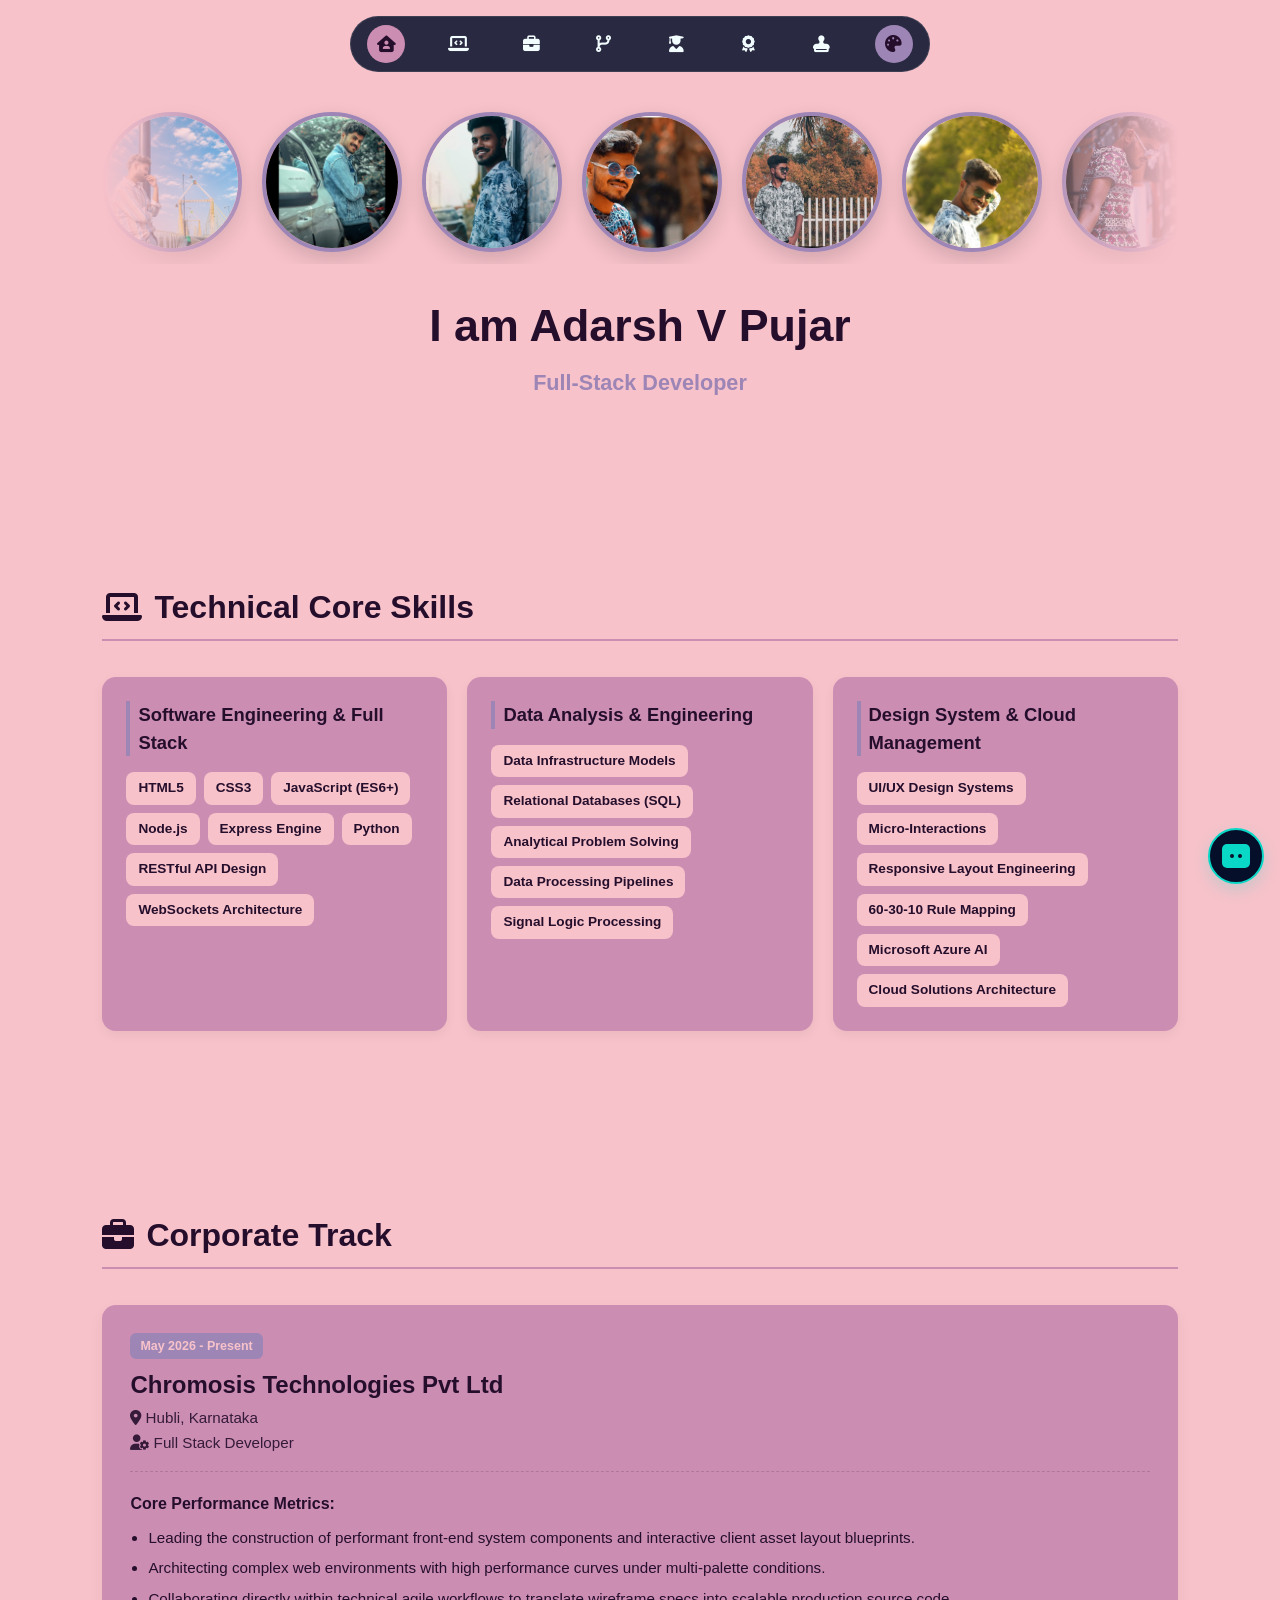
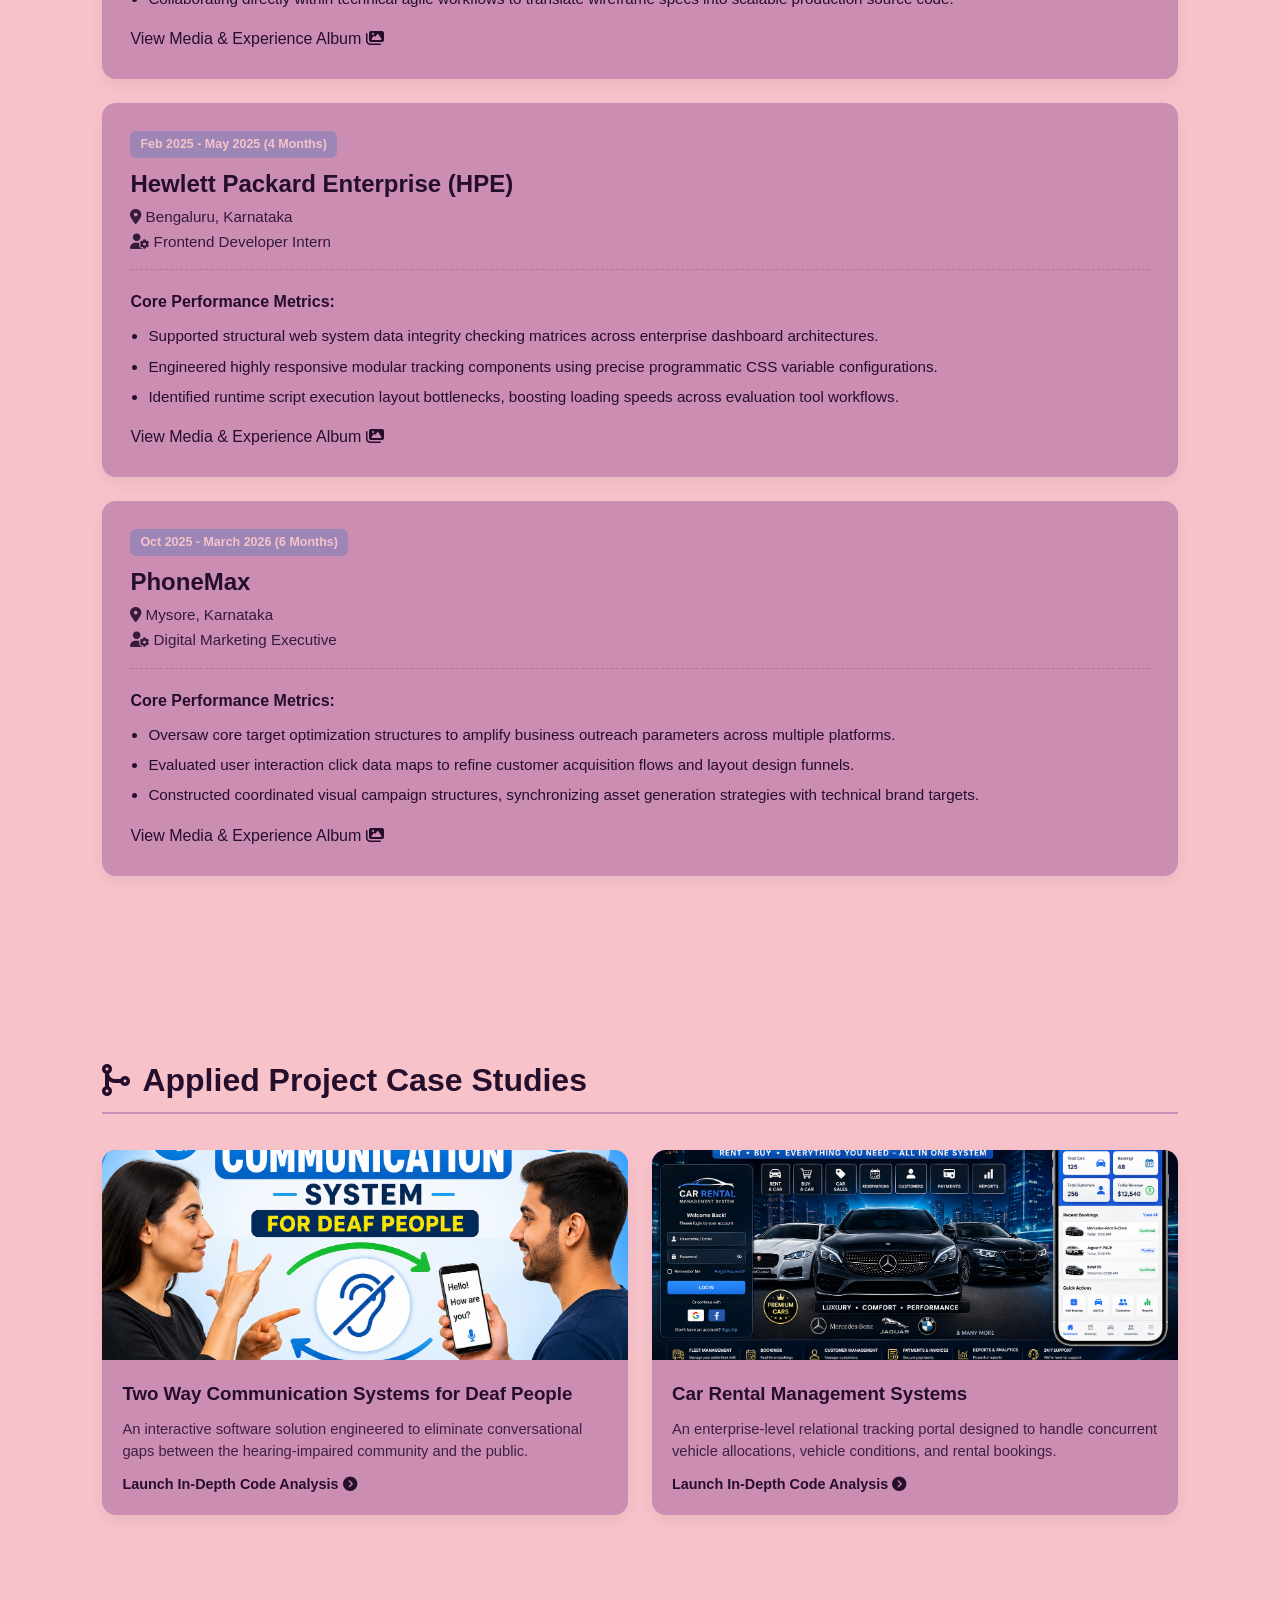
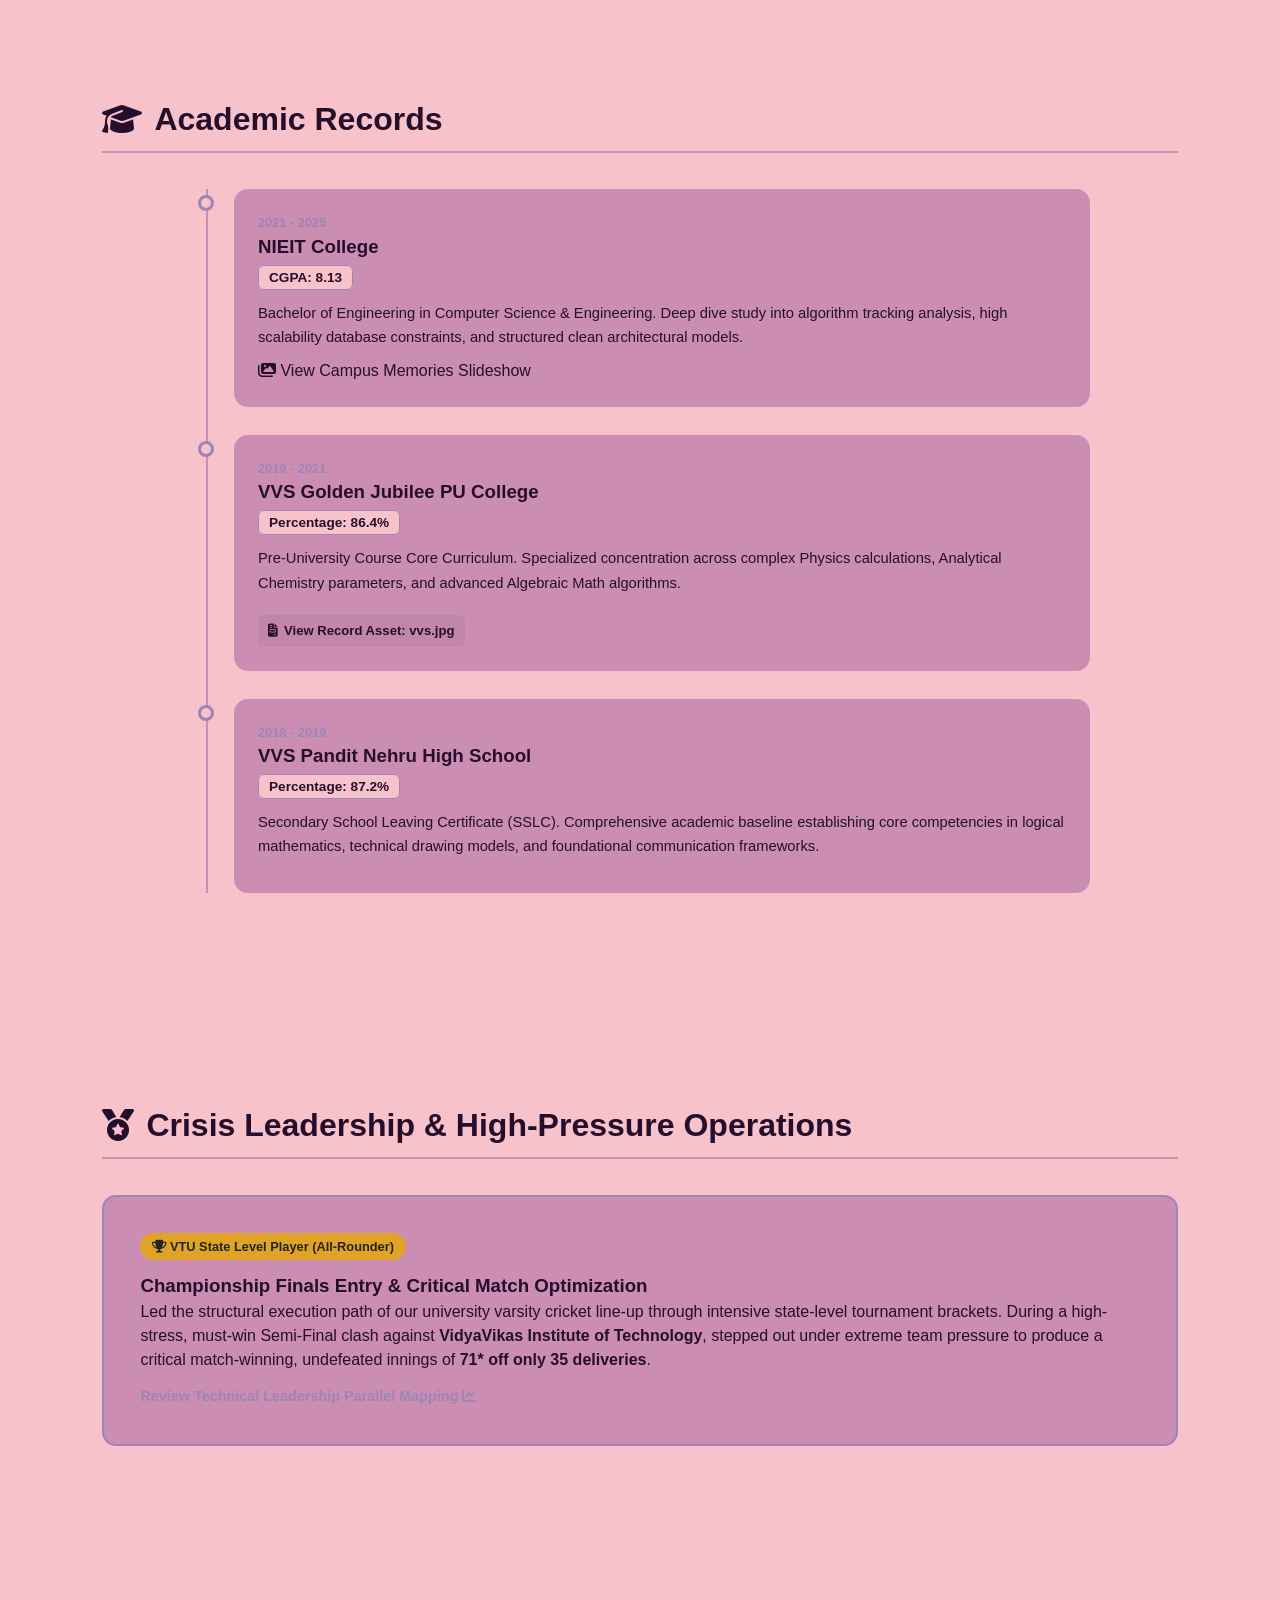
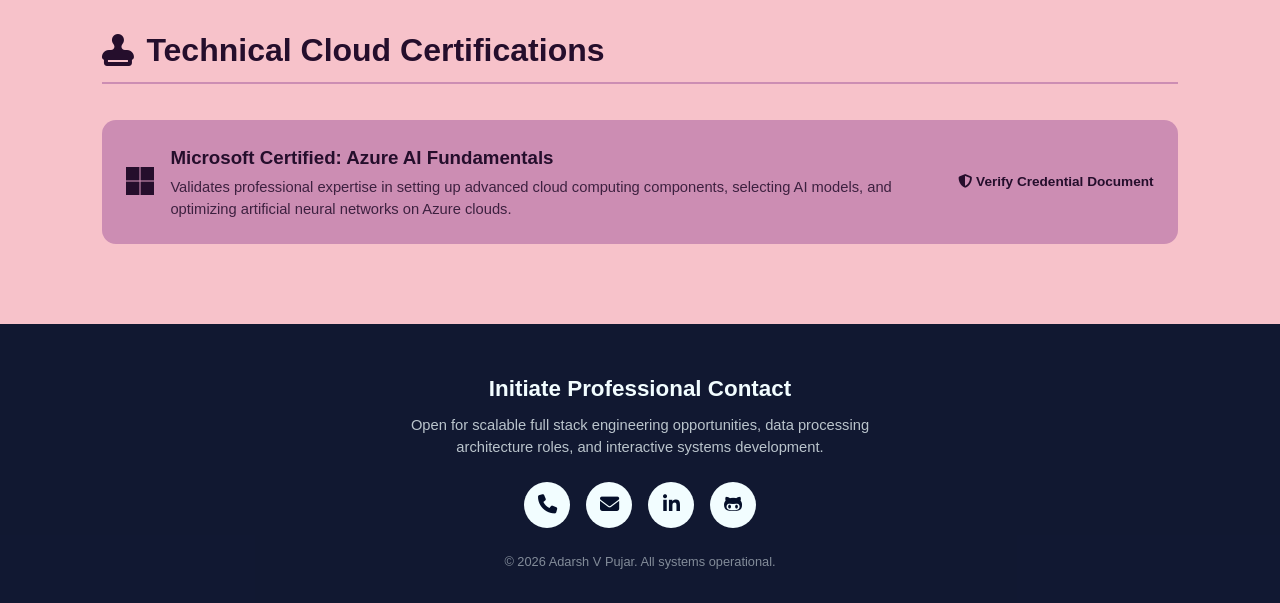
<file: index.html>
<!DOCTYPE html>
<html lang="en">
<head>
    <meta charset="UTF-8">
    <meta name="viewport" content="width=device-width, initial-scale=1.0">
    <title>Adarsh V Pujar | Engineering Portfolio</title>
    <link rel="stylesheet" href="style.css">
    <link rel="stylesheet" href="https://cdnjs.cloudflare.com/ajax/libs/font-awesome/6.4.0/css/all.min.css">
</head>
<body>

    <div id="loader-screen" class="loader-screen">
        <div class="loader-element"></div>
        <p class="loader-text">INITIALIZING DIGITAL PORTFOLIO</p>
    </div>

    <div id="app-content" class="hidden-node">
        
        <header class="app-header">
            <nav class="nav-bar">
                <a href="#hero" class="nav-item active" title="Home"><i class="fa-solid fa-house-user"></i></a>
                <a href="#skills" class="nav-item" title="Technical Skills"><i class="fa-solid fa-laptop-code"></i></a>
                <a href="#experience" class="nav-item" title="Experience"><i class="fa-solid fa-briefcase"></i></a>
                <a href="#projects" class="nav-item" title="Projects"><i class="fa-solid fa-code-branch"></i></a>
                <a href="#education" class="nav-item" title="Education"><i class="fa-solid fa-user-graduate"></i></a>
                <a href="#achievements" class="nav-item" title="Achievements"><i class="fa-solid fa-award"></i></a>
                <a href="#certifications" class="nav-item" title="Certifications"><i class="fa-solid fa-stamp"></i></a>
                <button class="theme-toggle-node" id="global-palette-switcher" onclick="cyclePortfolioPalette()" title="Cycle Color Palettes">
                    <i class="fa-solid fa-palette"></i>
                </button>
            </nav>
        </header>

        <section id="hero">
            <div class="hero-container">
                <div class="carousel-viewport" id="hero-carousel">
                    <div class="carousel-track">
                        <img src="profile.jpg" alt="Adarsh Profile" class="carousel-item">
                        <img src="profile1.jpg" alt="Adarsh Profile 1" class="carousel-item">
                        <img src="profile2.jpg" alt="Adarsh Profile 2" class="carousel-item">
                        <img src="profile3.jpg" alt="Adarsh Profile 3" class="carousel-item">
                        <img src="profile4.jpg" alt="Adarsh Profile 4" class="carousel-item">
                        <img src="profile5.jpg" alt="Adarsh Profile 5" class="carousel-item">
                        <img src="profile6.jpg" alt="Adarsh Profile 6" class="carousel-item">
                        <img src="profile7.jpg" alt="Adarsh Profile 7" class="carousel-item">
                        <img src="profile8.jpg" alt="Adarsh Profile 8" class="carousel-item">
                        <img src="profile.jpg" alt="Adarsh Profile" class="carousel-item">
                        <img src="profile1.jpg" alt="Adarsh Profile 1" class="carousel-item">
                        <img src="profile2.jpg" alt="Adarsh Profile 2" class="carousel-item">
                        <img src="profile3.jpg" alt="Adarsh Profile 3" class="carousel-item">
                        <img src="profile4.jpg" alt="Adarsh Profile 4" class="carousel-item">
                        <img src="profile5.jpg" alt="Adarsh Profile 5" class="carousel-item">
                        <img src="profile6.jpg" alt="Adarsh Profile 6" class="carousel-item">
                        <img src="profile7.jpg" alt="Adarsh Profile 7" class="carousel-item">
                        <img src="profile8.jpg" alt="Adarsh Profile 8" class="carousel-item">
                    </div>
                </div>

                <div class="hero-meta-block">
                    <h1 class="hero-title">I am Adarsh V Pujar</h1>
                    <div class="rolling-text-box">
                        <span class="roll-node active">Full-Stack Developer</span>
                        <span class="roll-node">Data Analyst</span>
                        <span class="roll-node">UI/UX Engineer</span>
                        <span class="roll-node">Creative Technologist</span>
                    </div>
                </div>
            </div>
        </section>

        <section id="skills">
            <h2 class="block-heading"><i class="fa-solid fa-laptop-code"></i> Technical Core Skills</h2>
            <div class="skills-wrapper">
                <div class="skills-category-card">
                    <h3>Software Engineering & Full Stack</h3>
                    <div class="skills-badges-grid">
                        <span class="skill-pill">HTML5</span>
                        <span class="skill-pill">CSS3</span>
                        <span class="skill-pill">JavaScript (ES6+)</span>
                        <span class="skill-pill">Node.js</span>
                        <span class="skill-pill">Express Engine</span>
                        <span class="skill-pill">Python</span>
                        <span class="skill-pill">RESTful API Design</span>
                        <span class="skill-pill">WebSockets Architecture</span>
                    </div>
                </div>
                <div class="skills-category-card">
                    <h3>Data Analysis & Engineering</h3>
                    <div class="skills-badges-grid">
                        <span class="skill-pill">Data Infrastructure Models</span>
                        <span class="skill-pill">Relational Databases (SQL)</span>
                        <span class="skill-pill">Analytical Problem Solving</span>
                        <span class="skill-pill">Data Processing Pipelines</span>
                        <span class="skill-pill">Signal Logic Processing</span>
                    </div>
                </div>
                <div class="skills-category-card">
                    <h3>Design System & Cloud Management</h3>
                    <div class="skills-badges-grid">
                        <span class="skill-pill">UI/UX Design Systems</span>
                        <span class="skill-pill">Micro-Interactions</span>
                        <span class="skill-pill">Responsive Layout Engineering</span>
                        <span class="skill-pill">60-30-10 Rule Mapping</span>
                        <span class="skill-pill">Microsoft Azure AI</span>
                        <span class="skill-pill">Cloud Solutions Architecture</span>
                    </div>
                </div>
            </div>
        </section>

        <section id="experience">
            <h2 class="block-heading"><i class="fa-solid fa-briefcase"></i> Corporate Track</h2>
            <div class="deck-grid">
                
                <div class="deck-card" onclick="openGallery('chromosis')">
                    <div class="card-front-summary">
                        <span class="timeline-stamp-badge">May 2026 - Present</span>
                        <h3 class="company-name-text">Chromosis Technologies Pvt Ltd</h3>
                        <p class="location-text-row"><i class="fa-solid fa-location-dot"></i> Hubli, Karnataka</p>
                        <p class="role-title-row"><i class="fa-solid fa-user-gear"></i> Full Stack Developer</p>
                    </div>
                    <div class="card-interior-details">
                        <h4 class="section-sub-label">Core Performance Metrics:</h4>
                        <ul class="bullet-metrics-list">
                            <li>Leading the construction of performant front-end system components and interactive client asset layout blueprints.</li>
                            <li>Architecting complex web environments with high performance curves under multi-palette conditions.</li>
                            <li>Collaborating directly within technical agile workflows to translate wireframe specs into scalable production source code.</li>
                        </ul>
                        <span class="deck-action-link">View Media & Experience Album <i class="fa-solid fa-images"></i></span>
                    </div>
                </div>

                <div class="deck-card" onclick="openGallery('hpe')">
                    <div class="card-front-summary">
                        <span class="timeline-stamp-badge">Feb 2025 - May 2025 (4 Months)</span>
                        <h3 class="company-name-text">Hewlett Packard Enterprise (HPE)</h3>
                        <p class="location-text-row"><i class="fa-solid fa-location-dot"></i> Bengaluru, Karnataka</p>
                        <p class="role-title-row"><i class="fa-solid fa-user-gear"></i> Frontend Developer Intern</p>
                    </div>
                    <div class="card-interior-details">
                        <h4 class="section-sub-label">Core Performance Metrics:</h4>
                        <ul class="bullet-metrics-list">
                            <li>Supported structural web system data integrity checking matrices across enterprise dashboard architectures.</li>
                            <li>Engineered highly responsive modular tracking components using precise programmatic CSS variable configurations.</li>
                            <li>Identified runtime script execution layout bottlenecks, boosting loading speeds across evaluation tool workflows.</li>
                        </ul>
                        <span class="deck-action-link">View Media & Experience Album <i class="fa-solid fa-images"></i></span>
                    </div>
                </div>

                <div class="deck-card" onclick="openGallery('phonemax')">
                    <div class="card-front-summary">
                        <span class="timeline-stamp-badge">Oct 2025 - March 2026 (6 Months)</span>
                        <h3 class="company-name-text">PhoneMax</h3>
                        <p class="location-text-row"><i class="fa-solid fa-location-dot"></i> Mysore, Karnataka</p>
                        <p class="role-title-row"><i class="fa-solid fa-user-gear"></i> Digital Marketing Executive</p>
                    </div>
                    <div class="card-interior-details">
                        <h4 class="section-sub-label">Core Performance Metrics:</h4>
                        <ul class="bullet-metrics-list">
                            <li>Oversaw core target optimization structures to amplify business outreach parameters across multiple platforms.</li>
                            <li>Evaluated user interaction click data maps to refine customer acquisition flows and layout design funnels.</li>
                            <li>Constructed coordinated visual campaign structures, synchronizing asset generation strategies with technical brand targets.</li>
                        </ul>
                        <span class="deck-action-link">View Media & Experience Album <i class="fa-solid fa-images"></i></span>
                    </div>
                </div>

            </div>
        </section>

        <section id="projects">
            <h2 class="block-heading"><i class="fa-solid fa-code-merge"></i> Applied Project Case Studies</h2>
            <div class="projects-grid">
                
                <div class="project-box" onclick="openProject('deaf-comm')">
                    <div class="img-container">
                        <img src="project1.jpg" alt="Two Way Communication System" class="project-img">
                    </div>
                    <div class="project-content">
                        <h3>Two Way Communication Systems for Deaf People</h3>
                        <p class="project-summary-intro">An interactive software solution engineered to eliminate conversational gaps between the hearing-impaired community and the public.</p>
                        <span class="project-btn-tag">Launch In-Depth Code Analysis <i class="fa-solid fa-circle-chevron-right"></i></span>
                    </div>
                </div>

                <div class="project-box" onclick="openProject('car-rental')">
                    <div class="img-container">
                        <img src="project2.jpg" alt="Car Rental Architecture" class="project-img">
                    </div>
                    <div class="project-content">
                        <h3>Car Rental Management Systems</h3>
                        <p class="project-summary-intro">An enterprise-level relational tracking portal designed to handle concurrent vehicle allocations, vehicle conditions, and rental bookings.</p>
                        <span class="project-btn-tag">Launch In-Depth Code Analysis <i class="fa-solid fa-circle-chevron-right"></i></span>
                    </div>
                </div>

            </div>
        </section>

        <section id="education">
            <h2 class="block-heading"><i class="fa-solid fa-graduation-cap"></i> Academic Records</h2>
            <div class="matrix-timeline">
                
                <div class="matrix-item" onclick="openGallery('nieit')">
                    <div class="matrix-bullet"></div>
                    <div class="matrix-inner">
                        <div class="front-edu-grid">
                            <span class="matrix-timeline-span">2021 - 2025</span>
                            <h3>NIEIT College</h3>
                            <div class="academic-stats-row">
                                <span class="stat-badge">CGPA: 8.13</span>
                            </div>
                        </div>
                        <p class="edu-desc-text">Bachelor of Engineering in Computer Science & Engineering. Deep dive study into algorithm tracking analysis, high scalability database constraints, and structured clean architectural models.</p>
                        <span class="deck-action-link"><i class="fa-solid fa-images"></i> View Campus Memories Slideshow</span>
                    </div>
                </div>

                <div class="matrix-item" onclick="openSingleDocument('vvs.jpg')">
                    <div class="matrix-bullet"></div>
                    <div class="matrix-inner">
                        <div class="front-edu-grid">
                            <span class="matrix-timeline-span">2019 - 2021</span>
                            <h3>VVS Golden Jubilee PU College</h3>
                            <div class="academic-stats-row">
                                <span class="stat-badge">Percentage: 86.4%</span>
                            </div>
                        </div>
                        <p class="edu-desc-text">Pre-University Course Core Curriculum. Specialized concentration across complex Physics calculations, Analytical Chemistry parameters, and advanced Algebraic Math algorithms.</p>
                        <div class="file-tag"><i class="fa-solid fa-file-invoice"></i> View Record Asset: vvs.jpg</div>
                    </div>
                </div>

                <div class="matrix-item">
                    <div class="matrix-bullet"></div>
                    <div class="matrix-inner">
                        <div class="front-edu-grid">
                            <span class="matrix-timeline-span">2018 - 2019</span>
                            <h3>VVS Pandit Nehru High School</h3>
                            <div class="academic-stats-row">
                                <span class="stat-badge">Percentage: 87.2%</span>
                            </div>
                        </div>
                        <p class="edu-desc-text">Secondary School Leaving Certificate (SSLC). Comprehensive academic baseline establishing core competencies in logical mathematics, technical drawing models, and foundational communication frameworks.</p>
                    </div>
                </div>

            </div>
        </section>

        <section id="achievements">
            <h2 class="block-heading"><i class="fa-solid fa-medal"></i> Crisis Leadership & High-Pressure Operations</h2>
            <div class="athletics-banner" onclick="openStructuredAchievement()">
                <div class="athletics-content">
                    <span class="gold-badge-node"><i class="fa-solid fa-trophy"></i> VTU State Level Player (All-Rounder)</span>
                    <h3>Championship Finals Entry & Critical Match Optimization</h3>
                    <p>Led the structural execution path of our university varsity cricket line-up through intensive state-level tournament brackets. During a high-stress, must-win Semi-Final clash against <strong>VidyaVikas Institute of Technology</strong>, stepped out under extreme team pressure to produce a critical match-winning, undefeated innings of <strong>71* off only 35 deliveries</strong>.</p>
                    <span class="analytics-cta">Review Technical Leadership Parallel Mapping <i class="fa-solid fa-chart-line"></i></span>
                </div>
            </div>
        </section>

        <section id="certifications">
            <h2 class="block-heading"><i class="fa-solid fa-stamp"></i> Technical Cloud Certifications</h2>
            <div class="certifications-row">
                <div class="cert-card-container" onclick="openCertificationDocument()">
                    <div class="cert-icon-wrapper"><i class="fa-brands fa-microsoft"></i></div>
                    <div class="cert-txt-block">
                        <h3>Microsoft Certified: Azure AI Fundamentals</h3>
                        <p class="cert-short-summary">Validates professional expertise in setting up advanced cloud computing components, selecting AI models, and optimizing artificial neural networks on Azure clouds.</p>
                    </div>
                    <span class="verify-badge"><i class="fa-solid fa-shield-halved"></i> Verify Credential Document</span>
                </div>
            </div>
        </section>

        <footer class="app-footer">
            <div class="footer-core">
                <div class="footer-statement">
                    <h3>Initiate Professional Contact</h3>
                    <p>Open for scalable full stack engineering opportunities, data processing architecture roles, and interactive systems development.</p>
                </div>
                <div class="footer-icons-centered-block">
                    <a href="tel:+91XXXXXXXXXX" class="social-gateway phone" title="Secure Voice Communications"><i class="fa-solid fa-phone"></i></a>
                    <a href="mailto:your-email@domain.com" class="social-gateway email" target="_blank" title="Direct Mail Gateway"><i class="fa-solid fa-envelope"></i></a>
                    <a href="https://linkedin.com/in/yourusername" class="social-gateway linkedin" target="_blank" title="LinkedIn Professional Registry"><i class="fa-brands fa-linkedin-in"></i></a>
                    <a href="https://github.com/yourusername" class="social-gateway github" target="_blank" title="GitHub Source Repositories"><i class="fa-brands fa-github-alt"></i></a>
                </div>
            </div>
            <div class="footer-copyright-node">
                &copy; 2026 Adarsh V Pujar. All systems operational.
            </div>
        </footer>

        <div class="bot-system-parent">
            <div class="bot-window-frame" id="chatbot-frame">
                <div class="bot-window-header">
                    <div class="bot-avatar-wrapper">
                        <i class="fa-solid fa-robot"></i>
                        <span class="alive-indicator"></span>
                    </div>
                    <div>
                        <h4>AVP Digital Engine</h4>
                        <span class="bot-sub">Automated Core Agent</span>
                    </div>
                    <button class="bot-close-btn" onclick="toggleChatbotState()"><i class="fa-solid fa-square-xmark"></i></button>
                </div>
                <div class="bot-window-logs" id="chatbot-logs">
                    <div class="bot-bubble system">Engine initialized. Inquire regarding Adarsh's tech stack, corporate history, or match-winning athletics records.</div>
                </div>
                <div class="bot-window-inputs">
                    <input type="text" id="chatbot-input-field" placeholder="Query corporate history, tech stack..." onkeypress="handleChatbotKeyPress(event)">
                    <button class="bot-submit-btn" onclick="executeChatbotQuery()"><i class="fa-solid fa-paper-plane"></i></button>
                </div>
            </div>
            <button class="bot-floating-trigger-node" id="chatbot-trigger" onclick="toggleChatbotState()" title="Deploy Virtual Core Engine">
                <div class="mechanical-head">
                    <div class="mechanical-ears"></div>
                    <div class="mechanical-face">
                        <div class="mechanical-eyes">
                            <span class="eye-lens left-eye"></span>
                            <span class="eye-lens right-eye"></span>
                        </div>
                    </div>
                </div>
            </button>
        </div>

        <div id="universal-modal" class="modal-backdrop" onclick="closeActiveModalWindow()">
            <div class="modal-box-body" onclick="event.stopPropagation()">
                <button class="modal-close-trigger" onclick="closeActiveModalWindow()"><i class="fa-solid fa-circle-xmark"></i></button>
                <div id="modal-injection-point"></div>
            </div>
        </div>

    </div>

    <script src="script.js"></script>
</body>
</html>
</file>
<file: style.css>
/* --- 1. Global Multi-Palette State Variables Engine --- */
:root {
    /* Set Default Palette Initially (Theme 1: Salmverse) */
    --bg-primary: #f7c2ca;
    --bg-secondary: #cc8db3;
    --font-primary: #250e2c;
    --font-secondary: #837ab6;
    --accent: #9d85b6;
    --fluid-radius: 14px;
    --bezier-speed: all 0.4s cubic-bezier(0.16, 1, 0.3, 1);
}

/* Hard-Coded Core Alignment Overrides for All 7 Palettes via Specific Classes */
body.palette-0 {
    --bg-primary: #f7c2ca; --bg-secondary: #cc8db3; --font-primary: #250e2c; --font-secondary: #837ab6; --accent: #9d85b6;
}
body.palette-1 {
    --bg-primary: #22251d; --bg-secondary: #796841; --font-primary: #e2b662; --font-secondary: #a57928; --accent: #e1a327;
}
body.palette-2 {
    --bg-primary: #d0cece; --bg-secondary: #b1b2a6; --font-primary: #2c1614; --font-secondary: #4e0e12; --accent: #80101a;
}
body.palette-3 {
    --bg-primary: #DADEE1; --bg-secondary: #B9D8E1; --font-primary: #0D1A2F; --font-secondary: #447F98; --accent: #629BB5;
}
body.palette-4 {
    --bg-primary: #F2FDFF; --bg-secondary: #B8A9FF; --font-primary: #050F2A; --font-secondary: #7BBBFF; --accent: #050F2A;
}
body.palette-5 {
    --bg-primary: #d5faf9; --bg-secondary: #96d2c2; --font-primary: #4fc7a7; --font-secondary: #6dd0b7; --accent: #7fe3d7;
}
body.palette-6 {
    --bg-primary: #17364F; --bg-secondary: #0D1A2F; --font-primary: #DADEE1; --font-secondary: #411E3A; --accent: #BD0927;
}

* {
    box-sizing: border-box;
    margin: 0;
    padding: 0;
    scroll-behavior: smooth;
}

body {
    background-color: var(--bg-primary);
    color: var(--font-primary);
    font-family: -apple-system, BlinkMacSystemFont, "Segoe UI", Roboto, sans-serif;
    overflow-x: hidden;
    line-height: 1.5;
    transition: background-color 0.4s ease, color 0.4s ease;
}

.hidden-node { display: none !important; }

/* --- 2. Loader Viewport Settings --- */
.loader-screen {
    position: fixed;
    inset: 0;
    background-color: #050F2A;
    display: flex;
    flex-direction: column;
    justify-content: center;
    align-items: center;
    z-index: 9999;
}

.loader-element {
    width: 44px;
    height: 44px;
    border: 3px solid rgba(255,255,255,0.1);
    border-top: 3px solid #7BBBFF;
    border-radius: 50%;
    animation: spinTrack 0.75s linear infinite;
}

.loader-text {
    margin-top: 24px;
    font-size: 11px;
    letter-spacing: 0.3em;
    color: #7BBBFF;
    font-weight: 600;
}

@keyframes spinTrack { to { transform: rotate(360deg); } }

/* --- 3. Fluid Adaptive Sticky Layout Navigation --- */
.app-header {
    position: fixed;
    top: 16px;
    left: 50%;
    transform: translateX(-50%);
    z-index: 2000;
    width: 90%;
    max-width: 580px;
}

.nav-bar {
    background: rgba(5, 15, 42, 0.85);
    backdrop-filter: blur(12px);
    -webkit-backdrop-filter: blur(12px);
    padding: 8px 16px;
    border-radius: 40px;
    display: flex;
    justify-content: space-between;
    align-items: center;
    border: 1px solid rgba(255, 255, 255, 0.1);
}

.nav-item {
    color: #F2FDFF;
    font-size: 1.05rem;
    width: 38px;
    height: 38px;
    display: flex;
    align-items: center;
    justify-content: center;
    border-radius: 50%;
    text-decoration: none;
    transition: var(--bezier-speed);
}

.nav-item:hover, .nav-item.active {
    background-color: var(--bg-secondary);
    color: var(--font-primary);
}

/* Theming Switcher Circular Custom Trigger Link */
.theme-toggle-node {
    background: var(--accent);
    color: var(--font-primary);
    border: none;
    width: 38px;
    height: 38px;
    border-radius: 50%;
    cursor: pointer;
    display: flex;
    align-items: center;
    justify-content: center;
    font-size: 1.05rem;
    transition: var(--bezier-speed);
}

.theme-toggle-node:hover {
    transform: scale(1.1) rotate(20deg);
}

/* --- 4. Content Area Layout Settings --- */
section {
    padding: 100px 8% 80px 8%;
    transition: var(--bezier-speed);
}

.block-heading {
    font-size: 2rem;
    font-weight: 800;
    margin-bottom: 36px;
    display: flex;
    align-items: center;
    gap: 12px;
    border-bottom: 2px solid var(--bg-secondary);
    padding-bottom: 8px;
}

/* --- 5. Profile Picture Carousel Module --- */
.hero-container {
    max-width: 1100px;
    margin: 0 auto;
    display: flex;
    flex-direction: column;
    align-items: center;
    gap: 28px;
}

.carousel-viewport {
    width: 100%;
    overflow: hidden;
    position: relative;
    padding: 12px 0;
    mask-image: linear-gradient(to right, transparent, #000 15%, #000 85%, transparent);
    -webkit-mask-image: linear-gradient(to right, transparent, #000 15%, #000 85%, transparent);
}

.carousel-track {
    display: flex;
    gap: 20px;
    width: max-content;
    animation: continuousRollLoop 26s linear infinite;
}

.carousel-viewport:hover .carousel-track {
    animation-play-state: paused;
}

.carousel-item {
    width: 140px;
    height: 140px;
    border-radius: 50%;
    object-fit: cover;
    border: 4px solid var(--accent);
    box-shadow: 0 8px 20px rgba(0,0,0,0.15);
    transition: var(--bezier-speed);
}

@keyframes continuousRollLoop {
    0% { transform: translateX(0); }
    100% { transform: translateX(calc(-50% - 10px)); }
}

/* Hero Headline Module Text-Rolling Layout */
.hero-meta-block { text-align: center; }
.hero-title { font-size: 2.8rem; font-weight: 900; margin-bottom: 8px; }
.rolling-text-box { height: 36px; overflow: hidden; position: relative; width: 280px; margin: 0 auto; }

.roll-node {
    font-size: 1.35rem;
    font-weight: 700;
    color: var(--accent);
    position: absolute;
    left: 0; right: 0;
    transform: translateY(40px);
    opacity: 0;
    transition: transform 0.45s cubic-bezier(0.76, 0, 0.24, 1), opacity 0.3s ease;
}
.roll-node.active { transform: translateY(0); opacity: 1; }
.roll-node.exit { transform: translateY(-40px); opacity: 0; }

/* --- 6. Technical Skills Layout Modules --- */
.skills-wrapper {
    display: grid;
    grid-template-columns: repeat(auto-fit, minmax(280px, 1fr));
    gap: 20px;
}

.skills-category-card {
    background-color: var(--bg-secondary);
    padding: 24px;
    border-radius: var(--fluid-radius);
    box-shadow: 0 4px 12px rgba(0,0,0,0.05);
}

.skills-category-card h3 {
    font-size: 1.15rem;
    margin-bottom: 16px;
    border-left: 4px solid var(--accent);
    padding-left: 8px;
}

.skills-badges-grid {
    display: flex;
    flex-wrap: wrap;
    gap: 8px;
}

.skill-pill {
    background: var(--bg-primary);
    color: var(--font-primary);
    padding: 6px 12px;
    font-size: 0.85rem;
    font-weight: 600;
    border-radius: 8px;
}

/* --- 7. Corporate Tracks Layout Arrangement --- */
.deck-grid {
    display: flex;
    flex-direction: column;
    gap: 24px;
}

.deck-card {
    background-color: var(--bg-secondary);
    border-radius: var(--fluid-radius);
    padding: 28px;
    cursor: pointer;
    transition: var(--bezier-speed);
    box-shadow: 0 6px 16px rgba(0,0,0,0.05);
    display: flex;
    flex-direction: column;
    gap: 20px;
}

.deck-card:hover {
    transform: translateY(-4px);
    box-shadow: 0 12px 28px rgba(0,0,0,0.12);
}

.card-front-summary {
    border-bottom: 1px dashed rgba(0,0,0,0.15);
    padding-bottom: 16px;
}

.timeline-stamp-badge {
    display: inline-block;
    padding: 4px 10px;
    background-color: var(--accent);
    color: var(--bg-primary);
    font-size: 0.78rem;
    font-weight: 700;
    border-radius: 6px;
    margin-bottom: 8px;
}

.company-name-text { font-size: 1.5rem; font-weight: 800; margin-bottom: 4px; }
.location-text-row, .role-title-row { font-size: 0.95rem; opacity: 0.9; margin-top: 2px; }

.section-sub-label { font-size: 1rem; margin-bottom: 10px; font-weight: 700; }
.bullet-metrics-list { padding-left: 18px; margin-bottom: 16px; }
.bullet-metrics-list li { margin-bottom: 6px; font-size: 0.95rem; line-height: 1.6; }

/* --- 8. Case Study Projects Architecture Modules --- */
.projects-grid {
    display: grid;
    grid-template-columns: repeat(auto-fit, minmax(320px, 1fr));
    gap: 24px;
}

.project-box {
    background-color: var(--bg-secondary);
    border-radius: var(--fluid-radius);
    overflow: hidden;
    cursor: pointer;
    transition: var(--bezier-speed);
    box-shadow: 0 6px 16px rgba(0,0,0,0.05);
}

.project-box:hover { transform: translateY(-4px); }
.img-container { width: 100%; height: 210px; overflow: hidden; }
.project-img { width: 100%; height: 100%; object-fit: cover; }
.project-content { padding: 20px; }
.project-summary-intro { font-size: 0.92rem; margin: 10px 0; opacity: 0.85; }
.project-btn-tag { font-weight: 700; font-size: 0.9rem; color: var(--font-primary); display: block; margin-top: 12px; }

/* --- 9. Multi-Device Responsive Educational Track Modules --- */
.matrix-timeline { position: relative; max-width: 900px; margin: 0 auto; }
.matrix-timeline::before {
    content: ''; position: absolute; left: 16px; top: 0; bottom: 0; width: 2px; background-color: var(--bg-secondary);
}

.matrix-item { position: relative; padding-left: 44px; margin-bottom: 28px; cursor: pointer; }
.matrix-bullet {
    position: absolute; left: 8px; top: 6px; width: 16px; height: 16px; background-color: var(--bg-primary); border: 3px solid var(--accent); border-radius: 50%; transition: var(--bezier-speed);
}

.matrix-item:hover .matrix-bullet { background-color: var(--accent); transform: scale(1.2); }
.matrix-inner { background-color: var(--bg-secondary); padding: 24px; border-radius: var(--fluid-radius); }

.front-edu-grid {
    display: flex;
    flex-direction: column;
    margin-bottom: 12px;
}

.matrix-timeline-span { font-size: 0.8rem; font-weight: 700; color: var(--accent); text-transform: uppercase; }
.academic-stats-row { margin-top: 4px; }

.stat-badge {
    background-color: var(--bg-primary);
    color: var(--font-primary);
    padding: 4px 10px;
    font-size: 0.85rem;
    font-weight: 800;
    border-radius: 6px;
    border: 1px solid var(--accent);
}

.edu-desc-text { font-size: 0.92rem; line-height: 1.65; margin: 10px 0; }
.file-tag { margin-top: 10px; padding: 6px 10px; background: rgba(0,0,0,0.05); border-radius: 6px; font-size: 0.82rem; font-weight: 600; display: inline-flex; align-items: center; gap: 6px; }

/* --- 10. Athletic Performance & Cloud Certifications Module --- */
.athletics-banner {
    background-color: var(--bg-secondary);
    padding: 36px;
    border-radius: var(--fluid-radius);
    cursor: pointer;
    border: 2px solid var(--accent);
    transition: var(--bezier-speed);
}

.gold-badge-node { background-color: #e1a327; color: #22251d; padding: 4px 12px; border-radius: 20px; font-weight: 800; font-size: 0.8rem; display: inline-block; margin-bottom: 12px; }
.analytics-cta { display: inline-block; margin-top: 14px; font-weight: 700; font-size: 0.9rem; color: var(--accent); }

.cert-card-container {
    background-color: var(--bg-secondary);
    padding: 24px;
    border-radius: var(--fluid-radius);
    display: flex;
    align-items: center;
    gap: 16px;
    cursor: pointer;
    transition: var(--bezier-speed);
}

.cert-icon-wrapper { font-size: 2rem; color: var(--font-primary); }
.cert-short-summary { font-size: 0.92rem; margin-top: 4px; opacity: 0.85; }
.verify-badge { margin-left: auto; font-size: 0.85rem; font-weight: 700; white-space: nowrap; }

/* --- 11. Centered Application Contacts Footer --- */
.app-footer { background-color: rgba(5, 15, 42, 0.95); color: #F2FDFF; padding: 48px 8% 32px 8%; text-align: center; }
.footer-statement h3 { font-size: 1.4rem; margin-bottom: 8px; }
.footer-statement p { font-size: 0.92rem; opacity: 0.75; max-width: 500px; margin: 0 auto; }

.footer-icons-centered-block { display: flex; justify-content: center; align-items: center; gap: 16px; margin: 24px 0; }
.social-gateway {
    font-size: 1.2rem; width: 46px; height: 46px; display: flex; align-items: center; justify-content: center; border-radius: 50%; color: #050F2A; background-color: #F2FDFF; text-decoration: none; transition: var(--bezier-speed);
}
.social-gateway:hover { transform: translateY(-3px); background-color: var(--bg-secondary); color: var(--font-primary); }
.footer-copyright-node { font-size: 0.8rem; opacity: 0.5; margin-top: 24px; }

/* --- 12. Persistent Single Page Layout Modal Engine --- */
.modal-backdrop {
    position: fixed; inset: 0; background-color: rgba(5, 15, 42, 0.8); backdrop-filter: blur(8px); -webkit-backdrop-filter: blur(8px); z-index: 5000; display: flex; align-items: center; justify-content: center; opacity: 0; pointer-events: none; transition: opacity 0.35s ease;
}
.modal-backdrop.active-state { opacity: 1; pointer-events: auto; }

.modal-box-body {
    background-color: #F2FDFF; color: #050F2A; width: 92%; max-width: 780px; max-height: 82vh; border-radius: 16px; padding: 32px; overflow-y: auto; position: relative; transform: translateY(20px); transition: transform 0.35s ease;
}
.modal-backdrop.active-state .modal-box-body { transform: translateY(0); }
.modal-close-trigger { position: absolute; top: 16px; right: 16px; background: none; border: none; font-size: 1.6rem; color: #050F2A; cursor: pointer; opacity: 0.6; }

/* Integrated Responsive Sub-page Slideshow Layout */
.slideshow-box { width: 100%; height: 360px; position: relative; border-radius: 10px; overflow: hidden; box-shadow: 0 6px 16px rgba(0,0,0,0.1); margin: 16px 0; }
.picture-node { position: absolute; inset: 0; width: 100%; height: 100%; object-fit: cover; opacity: 0; transition: opacity 0.4s ease; }
.picture-node.active-img { opacity: 1; }
.slideshow-nav-row { position: absolute; bottom: 12px; left: 50%; transform: translateX(-50%); display: flex; gap: 10px; z-index: 20; }
.nav-btn { background: #F2FDFF; border: none; width: 34px; height: 34px; border-radius: 50%; cursor: pointer; display: flex; align-items: center; justify-content: center; font-size: 0.85rem; box-shadow: 0 2px 6px rgba(0,0,0,0.1); }

.thumbs-row-container { display: flex; gap: 8px; overflow-x: auto; padding: 4px 0 10px 0; margin-bottom: 16px; }
.thumb-node { width: 75px; height: 50px; object-fit: cover; border-radius: 4px; cursor: pointer; opacity: 0.4; flex-shrink: 0; transition: opacity 0.2s; }
.thumb-node.active-thumb, .thumb-node:hover { opacity: 1; border: 2px solid #050F2A; }

.modal-narrative-p { font-size: 0.95rem; line-height: 1.6; background: rgba(0,0,0,0.03); padding: 16px; border-radius: 8px; border-left: 4px solid var(--accent); }

/* Case Study Ordered Structures */
.ordered-sub-section { margin-top: 14px; }
.ordered-sub-section h4 { font-size: 1rem; margin-bottom: 6px; font-weight: 700; text-transform: uppercase; color: var(--accent); }
.ordered-sub-section p { font-size: 0.95rem; opacity: 0.9; }
.ordered-bullet-list { padding-left: 20px; margin-top: 4px; }
.ordered-bullet-list li { margin-bottom: 4px; font-size: 0.95rem; }

/* --- 13. Floating Robot Core Assistant Framework --- */
.bot-system-parent { position: fixed; bottom: 16px; right: 16px; z-index: 4000; }
.bot-floating-trigger-node { background: #050F2A; border: 2px solid #09D8C7; width: 56px; height: 56px; border-radius: 50%; cursor: pointer; display: flex; align-items: center; justify-content: center; box-shadow: 0 6px 16px rgba(9,216,199,0.2); }
.mechanical-head { width: 28px; height: 24px; position: relative; }
.mechanical-face { background: #09D8C7; width: 100%; height: 100%; border-radius: 5px; display: flex; align-items: center; justify-content: center; }
.mechanical-eyes { display: flex; gap: 4px; }
.eye-lens { width: 4px; height: 4px; background-color: #050F2A; border-radius: 50%; }

.bot-window-frame {
    position: absolute; bottom: 68px; right: 0; width: 310px; height: 400px; background-color: #050F2A; border: 1px solid rgba(9, 216, 199, 0.2); border-radius: 12px; box-shadow: 0 10px 32px rgba(0,0,0,0.3); display: flex; flex-direction: column; overflow: hidden; opacity: 0; transform: translateY(10px); pointer-events: none; transition: var(--bezier-speed);
}
.bot-window-frame.active-chat { opacity: 1; transform: translateY(0); pointer-events: auto; }
.bot-window-header { background-color: #17364F; padding: 12px; display: flex; align-items: center; gap: 10px; color: #DADEE1; }
.bot-avatar-wrapper { font-size: 1.1rem; color: #09D8C7; position: relative; }
.alive-indicator { position: absolute; bottom: 0; right: -2px; width: 6px; height: 6px; background-color: #4fc7a7; border-radius: 50%; }
.bot-close-btn { margin-left: auto; background: none; border: none; color: #DADEE1; font-size: 1.2rem; cursor: pointer; }
.bot-window-logs { flex: 1; padding: 12px; overflow-y: auto; display: flex; flex-direction: column; gap: 8px; }
.bot-bubble { max-width: 85%; padding: 8px 12px; border-radius: 10px; font-size: 0.85rem; }
.bot-bubble.system { background: rgba(23,54,79,0.4); color: #7BBBFF; align-self: center; text-align: center; font-size: 0.75rem; }
.bot-bubble.incoming { background-color: #17364F; color: #DADEE1; align-self: flex-start; border-radius: 2px 10px 10px 10px; }
.bot-bubble.outgoing { background-color: #09D8C7; color: #050F2A; align-self: flex-end; font-weight: 600; border-radius: 10px 10px 2px 10px; }
.bot-window-inputs { padding: 10px; background-color: #17364F; display: flex; gap: 8px; }
.bot-window-inputs input { flex: 1; background-color: #050F2A; border: 1px solid rgba(255,255,255,0.1); padding: 8px; border-radius: 6px; color: #DADEE1; outline: none; font-size: 0.85rem; }
.bot-window-inputs button { background-color: #09D8C7; border: none; width: 34px; height: 34px; border-radius: 6px; cursor: pointer; color: #050F2A; }

/* --- 14. Responsive Adaptive Layout Rules Matrix --- */
@media (max-width: 768px) {
    section { padding: 80px 6% 60px 6%; }
    .block-heading { font-size: 1.6rem; }
    .hero-title { font-size: 2.2rem; }
    .deck-card { padding: 20px; gap: 14px; }
    .company-name-text { font-size: 1.25rem; }
    .matrix-timeline::before { left: 10px; }
    .matrix-item { padding-left: 30px; }
    .matrix-bullet { left: 3px; }
    .matrix-inner { padding: 16px; }
    .cert-card-container { flex-direction: column; align-items: flex-start; gap: 12px; }
    .verify-badge { margin-left: 0; }
    .slideshow-box { height: 240px; }
    .bot-window-frame { width: 280px; height: 360px; right: 0; }
                  }
</file>
